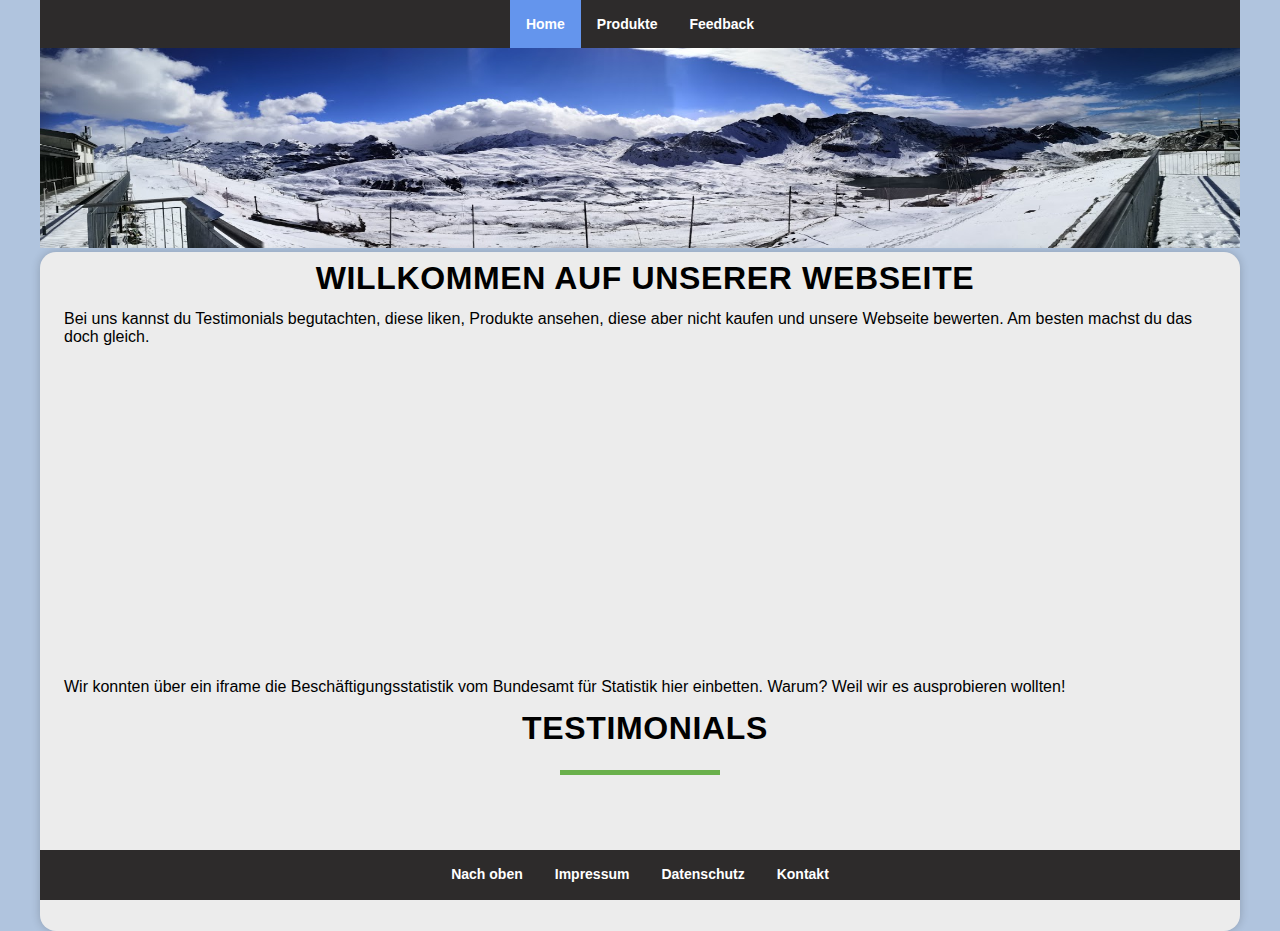
<file: index.html>
<!doctype html>
<html lang="de" id="top">

    <head>
        <!-- Information über diese Website -->
        <meta charset="UTF-8">
        <meta name="viewport"
              content="width=device-width, user-scalable=no, initial-scale=1.0, maximum-scale=1.0, minimum-scale=1.0">
        <meta http-equiv="X-UA-Compatible" content="ie=edge">

        <title>Startseite - FFHS Studentenseite</title>
        <meta name="description"
              content="Diese Seite wird in an der FFHS im Rahmen der Semesterarbeit im Fach Web Grundlagen erstellt!">

        <!-- load stylesheet-->
        <link href="css/style.css" rel="stylesheet">

        <!-- load icon library -->
        <link rel="stylesheet" href="https://cdnjs.cloudflare.com/ajax/libs/font-awesome/4.7.0/css/font-awesome.min.css"/>

        <!-- load scripts-->
        <script src="js/navigation.js" defer></script>
        <script src="index.js"></script>

    </head>

    <body>
        <nav class="site-nav">
            <!--Main Navigation inside <header> mittels class="current" wird die Position angegeben-->
            <ul class="menu" id="menu">
                <li class="nav-current"><a href="index.html" class="nav-current">Home</a></li>
                <li class="nav-item"><a href="produkte.html">Produkte</a></li>
                <li class="nav-item"><a href="feedback.html">Feedback</a></li>
                <li class="menu-button" id="toggleHamburgerMenu"><a class="menu-icon"><i
                        class="fa fa-bars"></i></a></li>
            </ul>
        </nav>
        <header>
            <!--Hier sollen Bilder mittels javascript im Wechsel angezeigt werden-->
            <img src="./img/melchseefruttwide.jpg"
                     alt="Panorama von Melchsee Frutt"
                     width="100%"
                     height="200">
        </header>
        <div class= "site">
            <main class="site-content" id="content">
                <section class="content-intro"> <!--content-intro zu ende-->
                    <h1 class="title">Willkommen auf unserer Webseite</h1>

                    <p>Bei uns kannst du Testimonials begutachten, diese liken, Produkte ansehen, diese aber
                        nicht kaufen und
                        unsere Webseite bewerten. Am besten machst du das doch gleich.</p>
                </section>
                <!--Bild stammt von Bundesamt für Statistik und zeigt die Entwicklung der Beschäftigten-->
                <section>
                    <iframe title="Entwicklung der Beschäftigung"
                            aria-label="Interactive line chart"
                            id="datawrapper-chart-pvD2D"
                            src="https://datawrapper.dwcdn.net/92cb39088c098703582832a159c61d21/5/"></iframe>
                    <p>Wir konnten über ein iframe die Beschäftigungsstatistik vom Bundesamt für Statistik hier einbetten.
                        Warum? Weil wir es ausprobieren wollten!</p>
                </section>

                </section>

                <h1 class="title">Testimonials</h1>
                <div class="testimonial-border"></div>
                <section id="testimonials">
                    <!--space for testimonials -->
                </section>
            </main>
        </div>

        <footer class="site-footer" id="site-footer">
            <ul class="footer-menu" id="footer-menu">
                <li class="nav-standard"><a href="#top">Nach oben</a></li>
                <li class="nav-item"><a href="impressum.html"> Impressum</a></li>
                <li class="nav-item"><a href="datenschutz.html"> Datenschutz</a></li>
                <li class="nav-item"><a href="kontakt.html"> Kontakt</a></li>
                <li class="footer-menu-button" id="toggleFooterMenu"><a class="menu-icon"><i
                        class="fa fa-plus-circle" id="footer-icon"></i></a></li>
            </ul>
        </footer>
    </body>
</html>


<!-- TESTIMONIAL EXAMPLE
    <section class="testimonials">
        <h2>Testimonials</h2>
        <ul class="testimonialsList">
            <li class="testimonialListElement">

                <img class="testimonials-pic" src="img/AdobeStock_185528677.jpeg" class="testimonials-pic"
                     alt="imageOfPerson"
                >
                <div class="testimonial-text">
                    <h1 class="testimonial-name">
                        <div>Name</div>
                        <div>Firma</div>
                    </h1>

                    <div>Lorem ipsum dolor sit amet, consectetur adipisicing elit. Dolor doloremque esse eum incidunt
                        minus nemo quidem quisquam voluptates? Dolorum, harum.</div>
                </div>

            </li>
    </ul>
-->
</file>
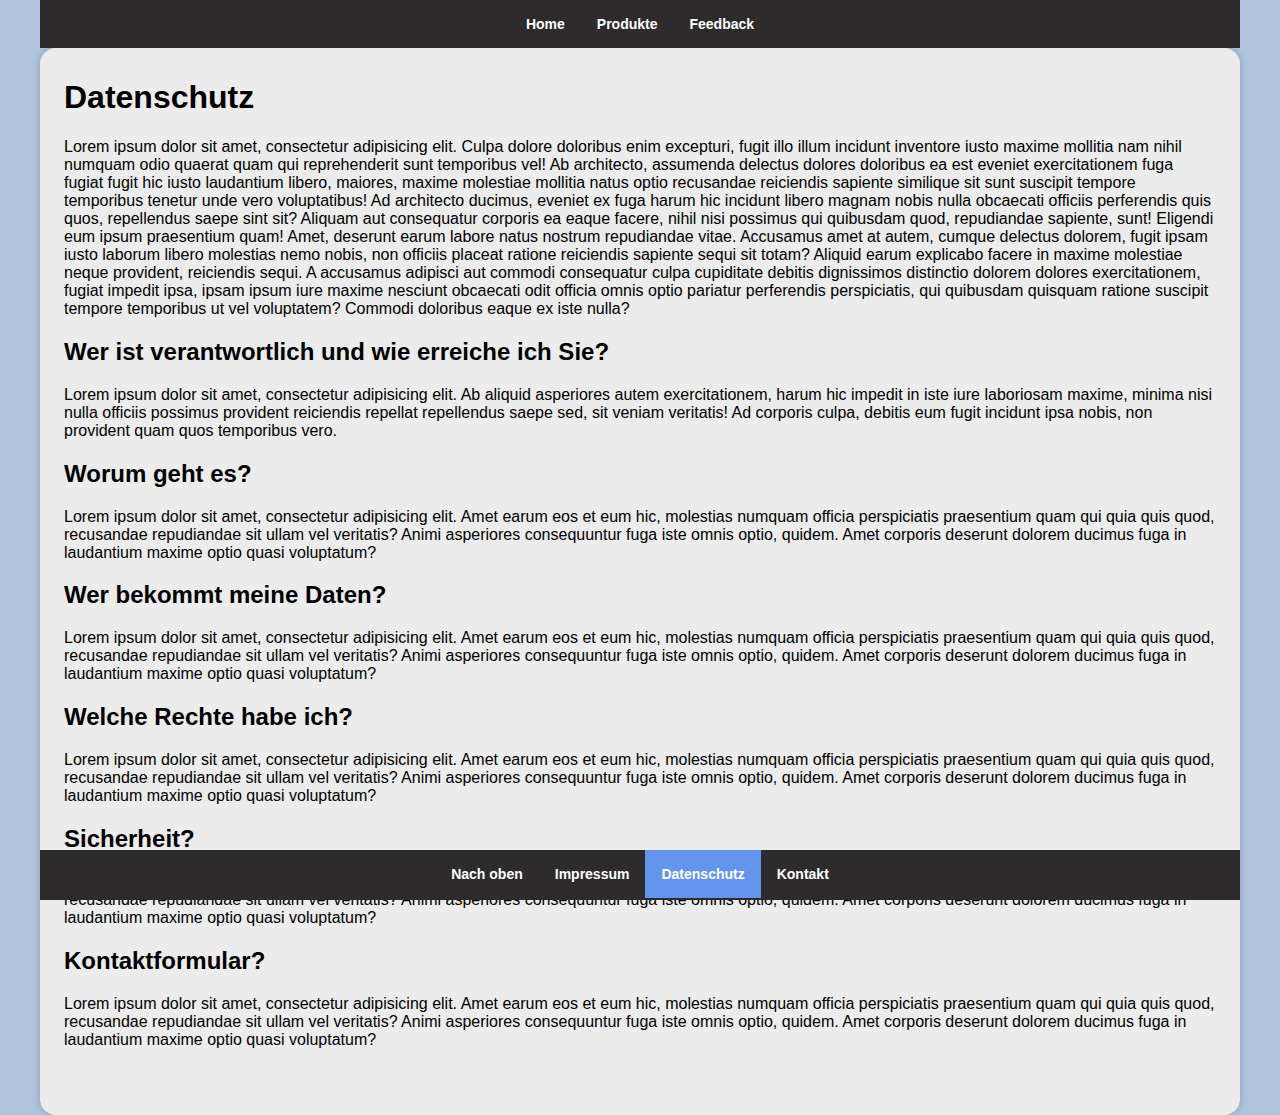
<file: datenschutz.html>
<!doctype html>
<html lang="de" id="top">
<head>
    <meta charset="UTF-8">
    <meta name="viewport"
          content="width=device-width, user-scalable=no, initial-scale=1.0, maximum-scale=1.0, minimum-scale=1.0">
    <meta http-equiv="X-UA-Compatible"
          content="ie=edge">
    <title>Datenschutz - FFHS Studentenseite</title>
    <meta name="description"
          content="Diese Seite wird in an der FFHS im Rahmen der Semesterarbeit im Fach Web Grundlagen erstellt!">

    <!-- load stylesheet-->
    <link href="css/style.css" rel="stylesheet">

    <!-- load icon library -->
    <link rel="stylesheet" href="https://cdnjs.cloudflare.com/ajax/libs/font-awesome/4.7.0/css/font-awesome.min.css"/>

    <!-- load scripts-->
    <script src="js/navigation.js" defer></script>
</head>

<body>
<!--TODO: nav via javascript on every page-->
<nav class="site-nav">
    <!--Main Navigation inside <header> mittels class="current" wird die Position angegeben-->
    <ul class="menu" id="menu">
        <li class="nav-standard"><a href="index.html">Home</a></li>
        <li class="nav-item"><a href="produkte.html">Produkte</a></li>
        <li class="nav-item"><a href="feedback.html">Feedback</a></li>
        <li class="menu-button" id="toggleHamburgerMenu"><a class="menu-icon"><i
                class="fa fa-bars"></i></a></li>
    </ul>
</nav>
<header>



</header>
<main class="site-content" id="content">
    <section>
        <h1>Datenschutz</h1>
        <p>Lorem ipsum dolor sit amet, consectetur adipisicing elit. Culpa dolore doloribus enim excepturi, fugit illo
            illum incidunt inventore iusto maxime mollitia nam nihil numquam odio quaerat quam qui reprehenderit sunt
            temporibus vel! Ab architecto, assumenda delectus dolores doloribus ea est eveniet exercitationem fuga
            fugiat fugit hic iusto laudantium libero, maiores, maxime molestiae mollitia natus optio recusandae
            reiciendis sapiente similique sit sunt suscipit tempore temporibus tenetur unde vero voluptatibus! Ad
            architecto ducimus, eveniet ex fuga harum hic incidunt libero magnam nobis nulla obcaecati officiis
            perferendis quis quos, repellendus saepe sint sit? Aliquam aut consequatur corporis ea eaque facere, nihil
            nisi possimus qui quibusdam quod, repudiandae sapiente, sunt! Eligendi eum ipsum praesentium quam! Amet,
            deserunt earum labore natus nostrum repudiandae vitae. Accusamus amet at autem, cumque delectus dolorem,
            fugit ipsam iusto laborum libero molestias nemo nobis, non officiis placeat ratione reiciendis sapiente
            sequi sit totam? Aliquid earum explicabo facere in maxime molestiae neque provident, reiciendis sequi. A
            accusamus adipisci aut commodi consequatur culpa cupiditate debitis dignissimos distinctio dolorem dolores
            exercitationem, fugiat impedit ipsa, ipsam ipsum iure maxime nesciunt obcaecati odit officia omnis optio
            pariatur perferendis perspiciatis, qui quibusdam quisquam ratione suscipit tempore temporibus ut vel
            voluptatem? Commodi doloribus eaque ex iste nulla?</p>
    </section>
    <section>
        <h2>Wer ist verantwortlich und wie erreiche ich Sie?</h2>
        <p>Lorem ipsum dolor sit amet, consectetur adipisicing elit. Ab aliquid asperiores autem exercitationem, harum
            hic impedit in iste iure laboriosam maxime, minima nisi nulla officiis possimus provident reiciendis
            repellat repellendus saepe sed, sit veniam veritatis! Ad corporis culpa, debitis eum fugit incidunt ipsa
            nobis, non provident quam quos temporibus vero.</p>
    </section>
    <section>
        <h2>Worum geht es?</h2>
        <p>Lorem ipsum dolor sit amet, consectetur adipisicing elit. Amet earum eos et eum hic, molestias numquam
            officia perspiciatis praesentium quam qui quia quis quod, recusandae repudiandae sit ullam vel veritatis?
            Animi asperiores consequuntur fuga iste omnis optio, quidem. Amet corporis deserunt dolorem ducimus fuga in
            laudantium maxime optio quasi voluptatum?</p>
    </section>
    <section>
        <h2>Wer bekommt meine Daten?</h2>
        <p>Lorem ipsum dolor sit amet, consectetur adipisicing elit. Amet earum eos et eum hic, molestias numquam
            officia perspiciatis praesentium quam qui quia quis quod, recusandae repudiandae sit ullam vel veritatis?
            Animi asperiores consequuntur fuga iste omnis optio, quidem. Amet corporis deserunt dolorem ducimus fuga in
            laudantium maxime optio quasi voluptatum?</p>
    </section>
    <section>
        <h2>Welche Rechte habe ich?</h2>
        <p>Lorem ipsum dolor sit amet, consectetur adipisicing elit. Amet earum eos et eum hic, molestias numquam
            officia perspiciatis praesentium quam qui quia quis quod, recusandae repudiandae sit ullam vel veritatis?
            Animi asperiores consequuntur fuga iste omnis optio, quidem. Amet corporis deserunt dolorem ducimus fuga in
            laudantium maxime optio quasi voluptatum?</p>
    </section>
    <section>
        <h2>Sicherheit?</h2>
        <p>Lorem ipsum dolor sit amet, consectetur adipisicing elit. Amet earum eos et eum hic, molestias numquam
            officia perspiciatis praesentium quam qui quia quis quod, recusandae repudiandae sit ullam vel veritatis?
            Animi asperiores consequuntur fuga iste omnis optio, quidem. Amet corporis deserunt dolorem ducimus fuga in
            laudantium maxime optio quasi voluptatum?</p>
    </section>
    <section>
        <h2>Kontaktformular?</h2>
        <p>Lorem ipsum dolor sit amet, consectetur adipisicing elit. Amet earum eos et eum hic, molestias numquam
            officia perspiciatis praesentium quam qui quia quis quod, recusandae repudiandae sit ullam vel veritatis?
            Animi asperiores consequuntur fuga iste omnis optio, quidem. Amet corporis deserunt dolorem ducimus fuga in
            laudantium maxime optio quasi voluptatum?</p>
    </section>

</main>

<footer class="site-footer" id="site-footer">
    <ul class="footer-menu" id="footer-menu">
        <li class="nav-item"><a href="#top">Nach oben</a></li>
        <li class="nav-item"><a href="impressum.html"> Impressum</a></li>
        <li class="nav-current"><a href="datenschutz.html"> Datenschutz</a></li>
        <li class="nav-item"><a href="kontakt.html"> Kontakt</a></li>
        <li class="footer-menu-button" id="toggleFooterMenu"><a class="menu-icon"><i
                class="fa fa-plus-circle" id="footer-icon"></i></a></li>
    </ul>

</footer>

</body>
</html>
</file>
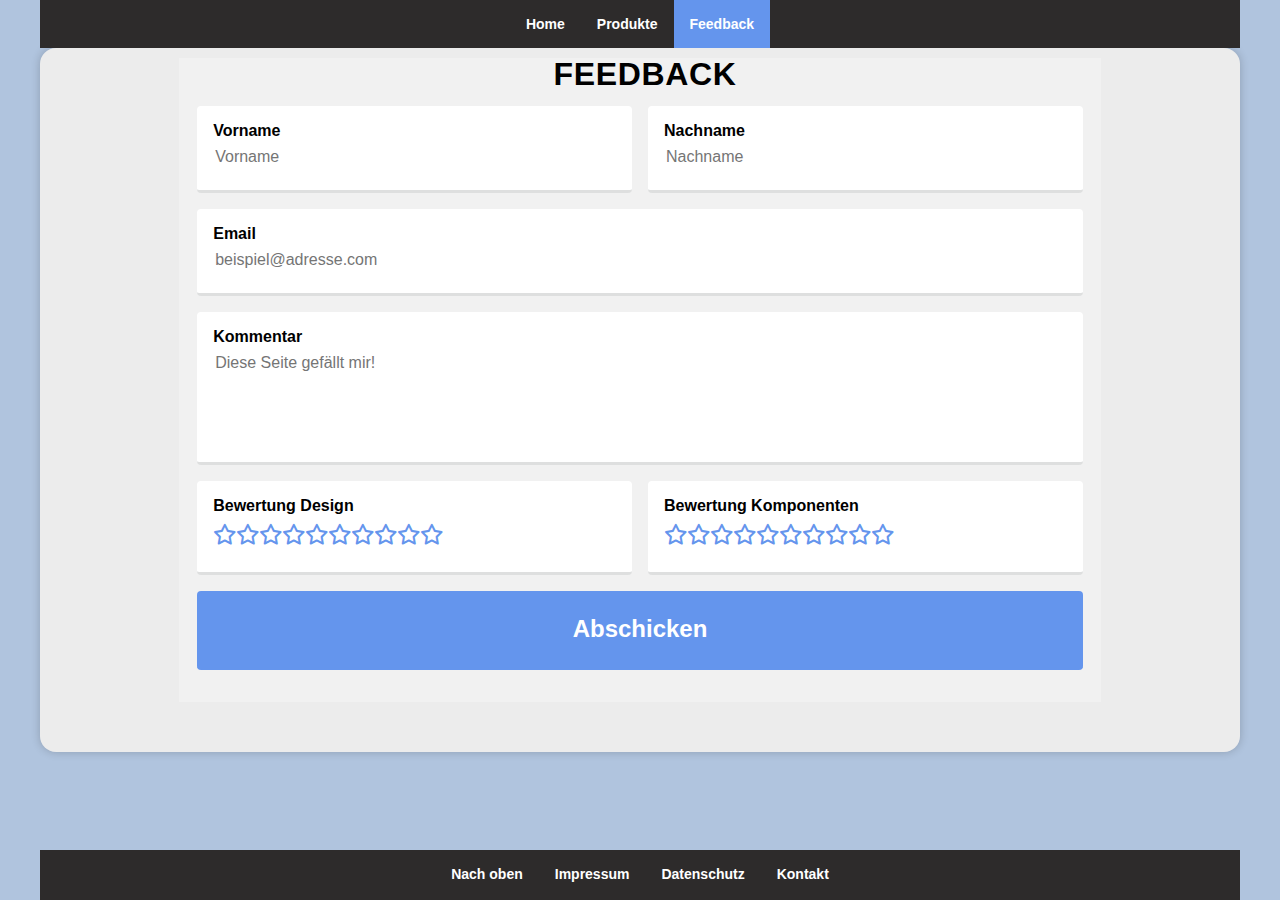
<file: feedback.html>
<!DOCTYPE html>
<html lang="de" id="top">
  <head>
    <!-- Information über diese Website -->
    <meta charset="UTF-8" />
    <meta
      name="viewport"
      content="width=device-width, user-scalable=no, initial-scale=1.0, maximum-scale=1.0, minimum-scale=1.0"
    />
    <meta http-equiv="X-UA-Compatible" content="ie=edge" />

    <title>Feedback - FFHS Studentenseite</title>
    <meta
      name="description"
      content="Diese Seite wird in an der FFHS im Rahmen der Semesterarbeit im Fach Web Grundlagen erstellt!"
    />

    <!-- load stylesheet-->
    <link href="css/style.css" rel="stylesheet" />

    <!-- load icon library -->
    <link
      rel="stylesheet"
      href="https://cdnjs.cloudflare.com/ajax/libs/font-awesome/6.0.0/css/all.min.css"
    />

    <!-- load scripts-->
    <script src="js/navigation.js" defer></script>
    <script src="js/validateFormular.js" defer></script>
  </head>

  <body>
    <nav class="site-nav">
      <!--Main Navigation inside <header> mittels class="current" wird die Position angegeben-->
      <ul class="menu" id="menu">
        <li class="nav-item"><a href="index.html">Home</a></li>
        <li class="nav-item"><a href="produkte.html">Produkte</a></li>
        <li class="nav-current"><a href="feedback.html">Feedback</a></li>
        <li class="menu-button" id="toggleHamburgerMenu"
          ><a class="menu-icon"><i class="fa fa-bars"></i></a
        ></li>
      </ul>
    </nav>
    <header> </header>
    <main class="site-content" id="content">
      <div class="row">
        <h1 class="title">Feedback</h1>
        <div class="col col-span-7">
          <form method="POST">
            <div class="container">
              <div class="box--half">
                <label>Vorname</label>
                <input
                  type="text"
                  id="f_name"
                  name="firstName"
                  placeholder="Vorname"
                  required
                />
                <span class="error" aria-live="polite"></span>
              </div>
              <div class="box--half">
                <label>Nachname</label>
                <input
                  type="text"
                  id="l_name"
                  name="l_name"
                  placeholder="Nachname"
                  required
                />
                <span class="error" aria-live="polite"></span>
              </div>
              <div class="box--full">
                <label>Email</label>
                <input
                  id="email"
                  name="email"
                  type="email"
                  placeholder="beispiel@adresse.com"
                  required
                />
                <span class="error" aria-live="polite"></span>
              </div>
              <div class="box--full">
                <label>Kommentar</label>
                <textarea
                  id="kommentar"
                  name="kommentar"
                  type="text"
                  placeholder="Diese Seite gefällt mir!"
                ></textarea>
                <span class="error" aria-live="polite"></span>
              </div>

              <div class="box--half">
                <label>Bewertung Design</label>
                <div class="rating" id="rating-design">
                  <i class="rating-star-design fa-regular fa-star"></i>
                  <i class="rating-star-design fa-regular fa-star"></i>
                  <i class="rating-star-design fa-regular fa-star"></i>
                  <i class="rating-star-design fa-regular fa-star"></i>
                  <i class="rating-star-design fa-regular fa-star"></i>
                  <i class="rating-star-design fa-regular fa-star"></i>
                  <i class="rating-star-design fa-regular fa-star"></i>
                  <i class="rating-star-design fa-regular fa-star"></i>
                  <i class="rating-star-design fa-regular fa-star"></i>
                  <i class="rating-star-design fa-regular fa-star"></i>
                </div>
                <span class="error" aria-live="polite"></span>
              </div>

              <div class="box--half">
                <label>Bewertung Komponenten</label>
                <div class="rating" id="rating-components">
                  <i class="rating-star-components fa-regular fa-star"></i>
                  <i class="rating-star-components fa-regular fa-star"></i>
                  <i class="rating-star-components fa-regular fa-star"></i>
                  <i class="rating-star-components fa-regular fa-star"></i>
                  <i class="rating-star-components fa-regular fa-star"></i>
                  <i class="rating-star-components fa-regular fa-star"></i>
                  <i class="rating-star-components fa-regular fa-star"></i>
                  <i class="rating-star-components fa-regular fa-star"></i>
                  <i class="rating-star-components fa-regular fa-star"></i>
                  <i class="rating-star-components fa-regular fa-star"></i>
                </div>
                <span class="error" aria-live="polite"></span>
              </div>
            </div>
            <div class="container">
              <input
                type="button"
                id="submit"
                value="Abschicken"
                onclick="validate()"
              />
            </div>
          </form>
          <div id="success"></div>
        </div>
      </div>
    </main>

    <footer class="site-footer" id="site-footer">
      <ul class="footer-menu" id="footer-menu">
        <li class="nav-standard"><a href="#top">Nach oben</a></li>
        <li class="nav-item"><a href="impressum.html"> Impressum</a></li>
        <li class="nav-item"><a href="datenschutz.html"> Datenschutz</a></li>
        <li class="nav-item"><a href="kontakt.html"> Kontakt</a></li>
        <li class="footer-menu-button" id="toggleFooterMenu"
          ><a class="menu-icon"
            ><i class="fa fa-plus-circle" id="footer-icon"></i></a
        ></li>
      </ul>
    </footer>
  </body>
</html>
</file>
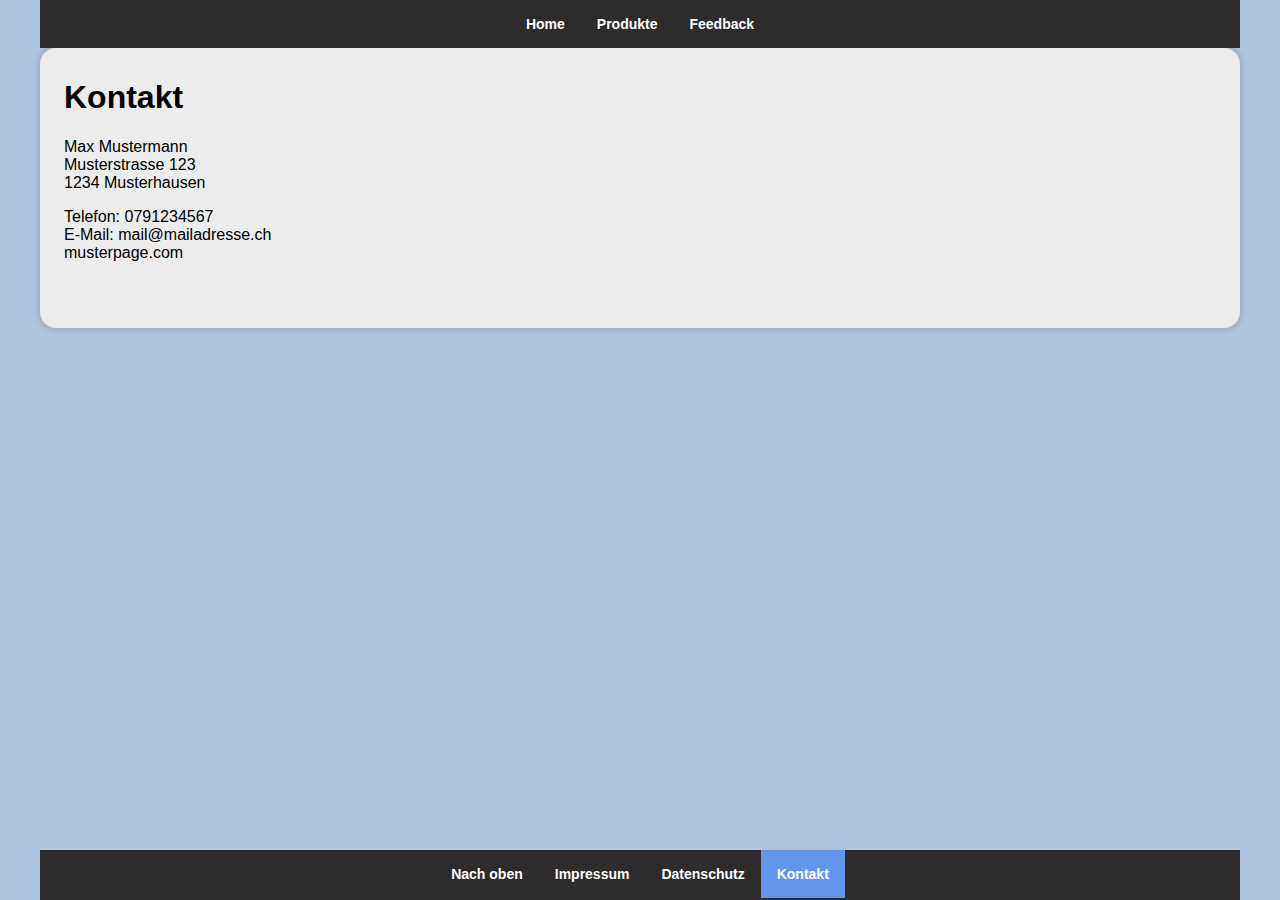
<file: kontakt.html>
<!doctype html>
<html lang="de" id="top">
    <head>
        <meta charset="UTF-8">
        <meta name="viewport"
              content="width=device-width, user-scalable=no, initial-scale=1.0, maximum-scale=1.0, minimum-scale=1.0">
        <meta http-equiv="X-UA-Compatible"
              content="ie=edge">
        <title>Kontakt - FFHS Studentenseite</title>
        <meta name="description"
              content="Diese Seite wird in an der FFHS im Rahmen der Semesterarbeit im Fach Web Grundlagen erstellt!">

        <!-- load stylesheet-->
        <link href="css/style.css" rel="stylesheet">

        <!-- load icon library -->
        <link rel="stylesheet" href="https://cdnjs.cloudflare.com/ajax/libs/font-awesome/4.7.0/css/font-awesome.min.css"/>

        <!-- load scripts-->
        <script src="js/navigation.js" defer></script>
    </head>
    <body>
        <nav class="site-nav">
        <!--Main Navigation inside <header> mittels class="current" wird die Position angegeben-->
            <ul class="menu" id="menu">
                <li class="nav-standard"><a href="index.html">Home</a></li>
                <li class="nav-item"><a href="produkte.html">Produkte</a></li>
                <li class="nav-item"><a href="feedback.html">Feedback</a></li>
                <li class="menu-button" id="toggleHamburgerMenu"><a class="menu-icon"><i
                        class="fa fa-bars"></i></a></li>
            </ul>
    </nav>
    <main class="site-content" id="content">
        <h1>Kontakt</h1>
        <section>
            <p>Max Mustermann<br>Musterstrasse 123<br>1234 Musterhausen</p>
        </section>
        <section>
            <p>Telefon: 0791234567<br>E-Mail: mail@mailadresse.ch<br>musterpage.com</p>

        </section>
    </main>

        <footer class="site-footer" id="site-footer">
            <ul class="footer-menu" id="footer-menu">
                <li class="nav-item"><a href="#top">Nach oben</a></li>
                <li class="nav-item"><a href="impressum.html"> Impressum</a></li>
                <li class="nav-item"><a href="datenschutz.html"> Datenschutz</a></li>
                <li class="nav-current"><a href="kontakt.html"> Kontakt</a></li>
                <li class="footer-menu-button" id="toggleFooterMenu"><a class="menu-icon"><i
                        class="fa fa-plus-circle" id="footer-icon"></i></a></li>
            </ul>

        </footer>

    </body>
</html>
</file>
<file: css/style.css>
/* Stylesheet für die Übungswebsite */

/* Base settings */

* {
  box-sizing: border-box;
}

html,
body {
  height: auto;
}

#success {
  margin: 0.5rem;
  color: #6ab04c;
}

body {
  margin: 0;
  max-width: 1200px;
  margin-left: auto;
  margin-right: auto;
  font: normal 1em Verdana, sans-serif;
  background-color: lightsteelblue;
}

input[type="button"] {
  cursor: pointer;
}

main {
  padding: 50px;
  background: #ececec;
  box-shadow: 0 0 10px rgba(0, 0, 0, 0.2);
  border-radius: 1em;
}

a {
  color: #97b314;
}

a:hover,
a:focus {
  background: rgba(127, 255, 212, 0);
  color: #708900;
}

/*Schriften müssen noch bestimmt werden!*/

/*Layout*/

/*Navigation and Footer*/
.site-nav {
  background-color: #2d2b2b;
  width: 100%;
  top: 0;
  position: sticky;
  color: #fff;
  z-index: 9999;
}

.site-nav li {
  font-size: 14px;
  font-weight: bold;
}

.site-nav li a {
  text-decoration: none;
  color: white;
  display: block;
  padding: 16px 16px;
}

.site-nav li a:hover {
  background-color: white;
  color: black;
  transition: all 0.25s;
}

/*Mobile Menu*/
.menu {
  list-style-type: none;
  display: flex;
  flex-wrap: wrap;
  justify-content: space-between;
  align-items: flex-start;
  padding: 0;
  margin: 0;
}

.menu-open {
  list-style-type: none;
  display: flex;
  flex-wrap: wrap;
  justify-content: space-between;
  align-items: flex-start;
  padding: 0;
  margin: 0;
}

.menu .menu-button {
  order: 3;
}

.menu-open .menu-button {
  order: 3;
  background-color: cornflowerblue;
}

.menu-open .nav-item {
  order: 4;
  width: 100%;
  display: block;
}

.nav-item {
  order: 4;
  width: 100%;
  display: none;
}

.menu .nav-current {
  order: 1;
  background-color: cornflowerblue;
  color: white;
  display: block;
}

.testimonial-rating {
  justify-content: end;
  display: flex;
}

.likeButton {
  background-color: hsla(219, 79%, 66%, 0.158);
  border: 1px solid white;
  display: flex;
  align-items: center;
  width: 5rem;
  height: 2rem;
}

.likeButton:hover {
  border-radius: 80%;
  border-color: rgb(219, 84, 67);
  border-style: solid;
  border-width: 1px;
  cursor: pointer;
}

.likeButton:hover .cls-1 {
  fill: red;
}

.likeButton img {
  background: url('data:image/svg+xml;utf8,<svg id="Ebene_1" data-name="Ebene 1" xmlns="http://www.w3.org/2000/svg" viewBox="0 0 15.73 14.05"><defs><style>.cls-1{fill:#fff;stroke:#e52421;stroke-miterlimit:10;}</style></defs><path class="cls-1" d="M1.61,1.89C5.85-1.51,8,7.05,8,7.05s2-8.57,6.31-5.2S8,14,8,14-2.63,5.28,1.61,1.89Z" transform="translate(-0.11 -0.57)"/></svg>');
}

.likeButton > * {
  cursor: pointer;
}
.heartContainer {
  width: 50%;
}

.testimonial svg {
  width: 15px;
  height: 15px;
  border-radius: 0;
}

.menu-open .nav-current {
  order: 1;
  background-color: cornflowerblue;
  color: white;
  display: block;
  flex-grow: 1;
}

/*Desktop Menu*/
@media screen and (min-width: 700px) {
  .menu {
    justify-content: center;
  }
  .menu-open {
    justify-content: center;
  }

  .nav-item {
    width: auto;
    order: initial;
    display: block;
  }
  .menu-open .nav-item {
    width: auto;
    order: initial;
    display: block;
  }
  .menu .nav-current {
    width: auto;
    order: initial;
    flex-grow: initial;
  }

  .menu-open .nav-current {
    width: auto;
    order: initial;
    flex-grow: initial;
  }
  .menu-button {
    display: none;
  }
}

/*Content*/

.site-content {
  padding: 1.5rem;
  padding-top: 10px;
  padding-bottom: 50px;
  margin: auto;
  position: relative;
  top: 0;
  left: 0;
  bottom: 0;
  right: 0;
  min-height: 100%;
}

/*Forms*/

/*Formatierung eingefügter Bilder*/
.iframe-bafs,
iframe {
  height: 300px;
  margin: auto;
  border: none;
  min-width: 20%;
  display: flex;
  align-items: center;
  justify-content: center;
}

#testimonials {
  padding: 40px 0;
  color: #434343;
  text-align: center;
  display: flex;
  flex-wrap: wrap;
  justify-content: center;
}

.testimonial-border {
  width: 160px;
  height: 5px;
  background: #6ab04c;
  margin: 26px auto;
}

.testimonial-col {
  flex: 33.33%;
  max-width: 33.33%;
  box-sizing: border-box;
  filter: drop-shadow(0px 3px 2px rgb(100, 100, 100));
  padding: 10px;
}

.testimonial {
  height: 350px;
  overflow: hidden;
  background: #fff;
  padding: 30px;
}

.testimonial > * {
  margin: 0.75rem 0;
}

.testimonial img {
  width: 80px;
  height: 80px;
  border-radius: 50%;
}

.testimonial-card {
  display: flex;
  flex-direction: row;
  justify-content: space-around;
}

.testimonial-title {
  display: flex;
  flex-direction: column;
  flex-wrap: wrap;
  font-size: 16px;
  font-weight: bold;
  text-transform: uppercase;
  margin: 1.25rem 0;
}
.testimonial-price {
  color: red;
}
@media screen and (max-width: 960px) {
  .testimonial-col {
    flex: 100%;
    max-width: 80%;
  }
  .testimonial-card img {
    width: 120px;
    height: 120px;
  }
  .testimonial {
    height: auto;
    display: flex;
    flex-flow: column;
  }

  .testimonial-title {
    justify-content: end;
  }

  .testimonial-quote {
    align-self: end;
    width: 60%;
  }
}

@media screen and (max-width: 600px) {
  .testimonial-col {
    flex: 100%;
    max-width: 100%;
  }

  .testimonial-title {
    justify-content: center;
  }
  .testimonial-quote {
    width: 100%;
  }
}

/* Link "Nach oben" rechts ausrichten */
/*.site-footer {
  text-align: center;
  position: sticky;
  margin: 0 auto;
  padding: 0;
  bottom: 0;
  background-color: white;
  border-radius: 1em;

}*/
/*
.site-footer {

  position: fixed;
  bottom: 0;
  height: 50px;
  background-color: white;
  text-align: center;
  display: flex;
  justify-content: space-around;

}*/

.footer-menu {
  list-style-type: none;
  display: flex;
  flex-wrap: wrap;
  justify-content: space-between;
  align-items: flex-start;
  padding: 0;
  margin: 0;
}

.site-footer .footer-menu .footer-menu-button {
  order: 3;
}

.site-footer-up .footer-menu .footer-menu-button {
  order: 3;
  background-color: cornflowerblue;
}

.site-footer-up .footer-menu .nav-item {
  order: 4;
  width: 100%;
  display: block;
}

.footer-menu .nav-standard {
  order: 1;
  color: white;
  flex-grow: 1;
  text-align: center;
  padding-left: 40px;
}

.nav-item {
  order: 4;
  width: 100%;
  display: none;
}

.site-footer .footer-menu .nav-current {
  order: 1;
  background-color: cornflowerblue;
  color: white;
  flex-grow: 1;
  text-align: center;
  padding-left: 40px;
}

.site-footer-up .footer-menu .nav-current {
  order: 1;
  background-color: cornflowerblue;
  color: white;
  display: block;
  flex-grow: 1;
  padding-left: 40px;
}

.site-footer,
.site-footer-up {
  position: fixed;
  bottom: 0;
  max-width: 1200px;
  min-width: 100px;
  width: 100%;
  background-color: #2d2b2b;
  color: #fff;
  text-align: center;
}
.site-footer {
  height: 50px;
}

.site-footer-up {
  height: 200px;
}

.site-footer li,
.site-footer-up li {
  font-size: 14px;
  font-weight: bold;
}

.site-footer li a,
.site-footer-up li a {
  text-decoration: none;
  color: white;
  display: block;
  padding: 16px 16px;
}

.site-footer li a:hover,
.site-footer-up li a:hover {
  background-color: white;
  color: black;
  transition: all 0.25s;
}

@media screen and (min-width: 700px) {
  .site-footer {
    height: 50px;
  }
  .site-footer-up {
    height: 50px;
  }

  .footer-menu {
    justify-content: center;
  }

  .nav-item {
    width: auto;
    order: initial;
    display: block;
  }
  .site-footer-up .footer-menu .nav-item {
    width: auto;
    order: initial;
    display: block;
    flex-grow: initial;
  }
  .site-footer .footer-menu .nav-current {
    width: auto;
    order: initial;
    flex-grow: initial;
    padding-left: 0px;
  }

  .site-footer-up .footer-menu .nav-current {
    width: auto;
    order: initial;
    flex-grow: initial;
    padding-left: 0px;
  }
  .footer-menu-button {
    display: none;
  }

  .footer-menu .nav-standard {
    order: initial;
    flex-grow: initial;
    text-align: center;
    padding-left: 0px;
  }
}

/* Seiteninterne Links sollen sanft gleiten  */
html {
  scroll-behavior: smooth;
}

/*Hier ist die Definition der Flip-box der Produkte... Wird noch angepasst!!!!*/
/* The flip box container - set the width and height to whatever you want. We have added the border property to demonstrate that the flip itself goes out of the box on hover (remove perspective if you don't want the 3D effect */
#products {
  display: flex;
  flex-direction: row;
  flex-wrap: wrap;
}

.product-row {
  width: 33%;
  padding: 0.5rem;
  max-width: 33.33%;
}
/*
flex: 33.33%;
max-width: 33.33%;
box-sizing: border-box;
padding: 10px;
*/

@media screen and (max-width: 960px) {
  .product-row {
    flex: 100%;
    max-width: 50%;
  }
  .flip-box-front img {
    height: auto;
    max-width: 60%;
  }
}

@media screen and (max-width: 600px) {
  .product-row {
    flex: 100%;
    max-width: 100%;
  }
  .flip-box-front img {
    height: auto;
    max-width: 50%;
  }
}

.cls-1 {
  cursor: pointer;
}

.flip-box {
  background-color: transparent;
  filter: drop-shadow(2px 2px 5px rgb(0, 0, 0));
  height: 300px;
  perspective: 1000px;
}

/* This container is needed to position the front and back side */
.flip-box-inner {
  position: relative;
  width: 100%;
  height: 100%;
  text-align: center;
  transition: transform 0.8s;
  transform-style: preserve-3d;
}

/* Do an horizontal flip when you move the mouse over the flip box container */
.flip-box:hover .flip-box-inner {
  transform: rotateY(180deg);
}

/* Position the front and back side */
.flip-box-front,
.flip-box-back {
  position: absolute;
  width: 100%;
  height: 100%;
  backface-visibility: hidden;
  border-radius: 1em;
}

/* Style the front side */
.flip-box-front {
  background-color: cornflowerblue;
  color: black;
}

/* Style the back side */
.flip-box-back {
  background-color: #2d2b2b;
  color: white;
  transform: rotateY(180deg);
}

.flip-box-front img,
.flip-box-back img {
  border-radius: 1em;
}

.flip-box-front img {
  height: auto;
  width: 70%;
}

.flip-box-text {
  max-width: 80%;
  margin: auto;
  text-align: center;
  padding: 10px;
}

/*Kontaktformular*/

.row {
  margin-top: 0.5rem;
  display: flex;
  flex-direction: row;
  flex-wrap: wrap;
  width: 80%;
  margin: 0 auto;
  background-color: #f1f1f1;
}

.col {
  flex: 1 1 8%;
  margin: 0 0 0.5rem 0;
  padding: 0.5em 10px;
  box-sizing: border-box;
}

.container {
  max-width: 1200px;
  margin: 0 auto;
  display: flex;
  flex-flow: row wrap;
}

.box--full {
  display: flex;
  margin: 0.5rem;
  background: white;
  border-bottom: 3px solid #dedfdf;
  flex: 1 1 100%;
  flex-flow: column;
  padding: 1rem;
  border-radius: 4px;
}

.box--half {
  display: flex;
  margin: 0.5rem;
  background: white;
  border-bottom: 3px solid #dedfdf;
  flex: 1 1 30%;
  flex-flow: column;
  padding: 1rem;
  border-radius: 4px;
  flex-shrink: 1;
  flex-basis: 250px;
}

input[type="email"],
input[type="text"],
input[type="number"],
textarea {
  font-size: 1.3em;
  width: 100%;
  font: normal 1em Verdana, sans-serif;
  background-color: transparent;
}

label {
  font-weight: bold;
  color: #000;
  font-size: 1em;
}

input,
textarea {
  border: none;
  padding-top: 0.5rem;
  padding-bottom: 0.5rem;
}

textarea:focus,
input:focus {
  outline: none;
}

textarea {
  resize: none;
  border-color: transparent;
  height: 100px;
}

.title {
  font-family: "Roboto", "Helvetica", "Arial", sans-serif;
  font-size: 2em;
  font-weight: bold;
  line-height: 1;
  letter-spacing: 0.02em;
  text-transform: uppercase;
  width: 100%;
  padding-left: 10px;
  /*margin: 24px 0 16px;*/
  margin: auto;
  text-align: center;
}

#submit {
  padding: 1.5rem;
  margin: 0.5rem;
  border: 0 none;
  font-size: 1.5em;
  border-bottom: 3px solid cornflowerblue;
  background-color: cornflowerblue;
  font-weight: bold;
  color: #fff;
  width: 100%;
  border-radius: 4px;
}

#submit:hover #submit:focus {
  cursor: pointer;
}

.error {
  color: orangered;
}

.rating {
  position: relative;
  background: transparent;
  display: flex;
  justify-content: flex-start;
  align-items: flex-start;

  padding-top: 10px;
  padding-bottom: 10px;
  overflow: hidden;
}

.rating-star-design,
.rating-star-components {
  font-size: 1.3em;
  cursor: pointer;
  color: cornflowerblue;
  transition: filter linear 0.3s;
}

.rating-star-design:hover,
.rating-star-components:hover {
  filter: drop-shadow(1px 1px 4px cornflowerblue);
}
</file>
